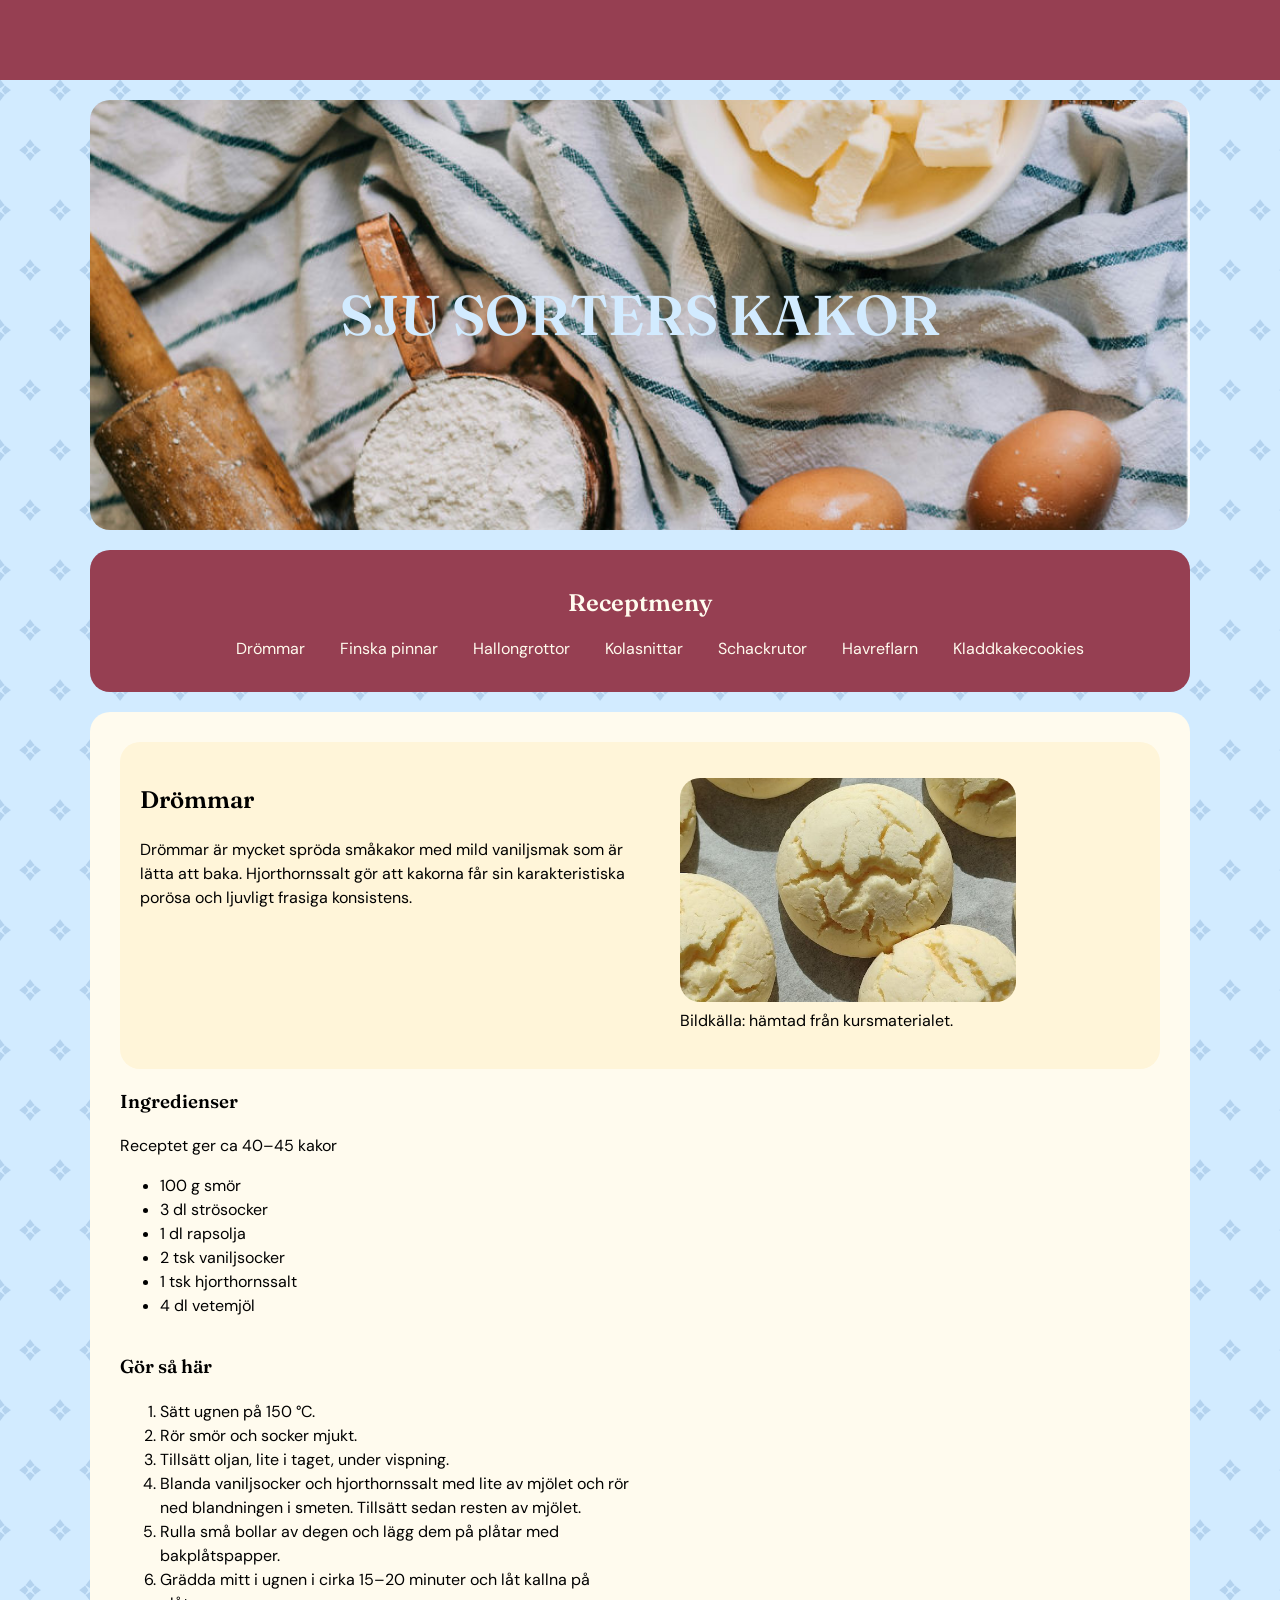
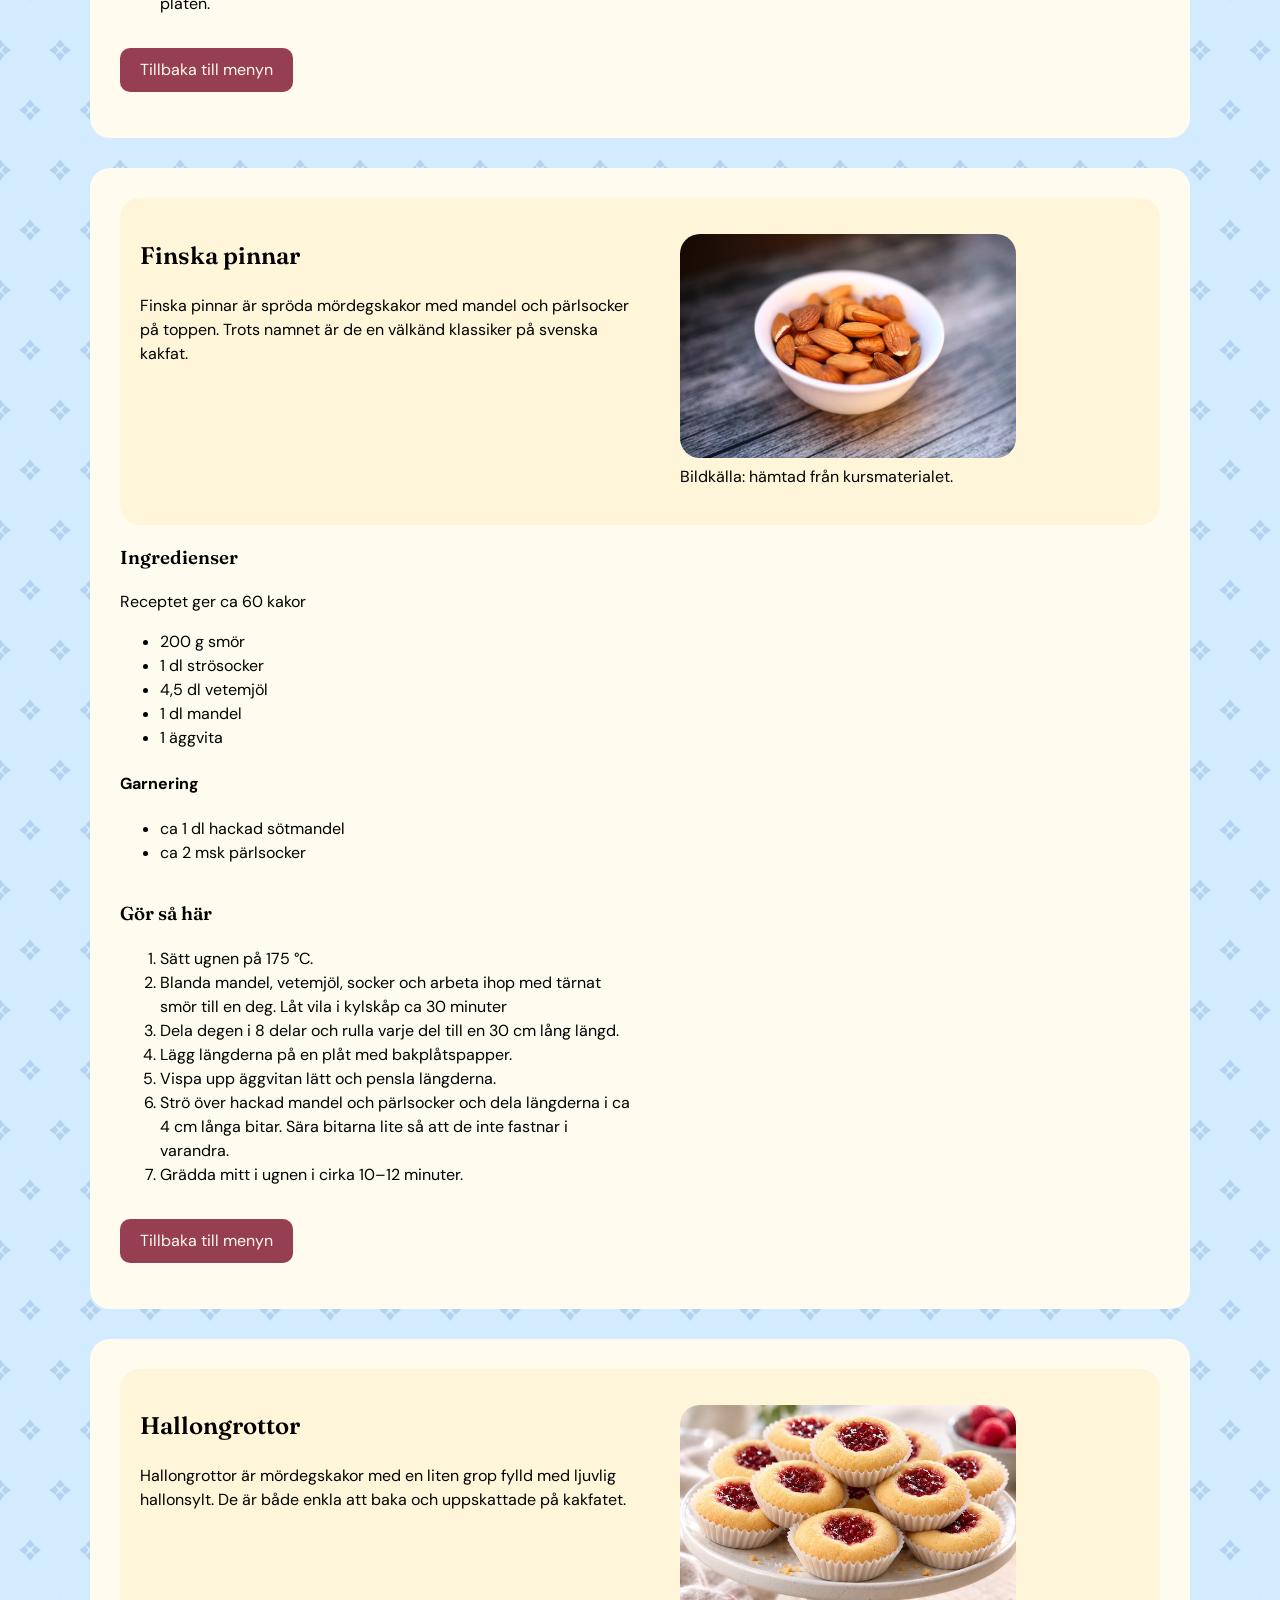
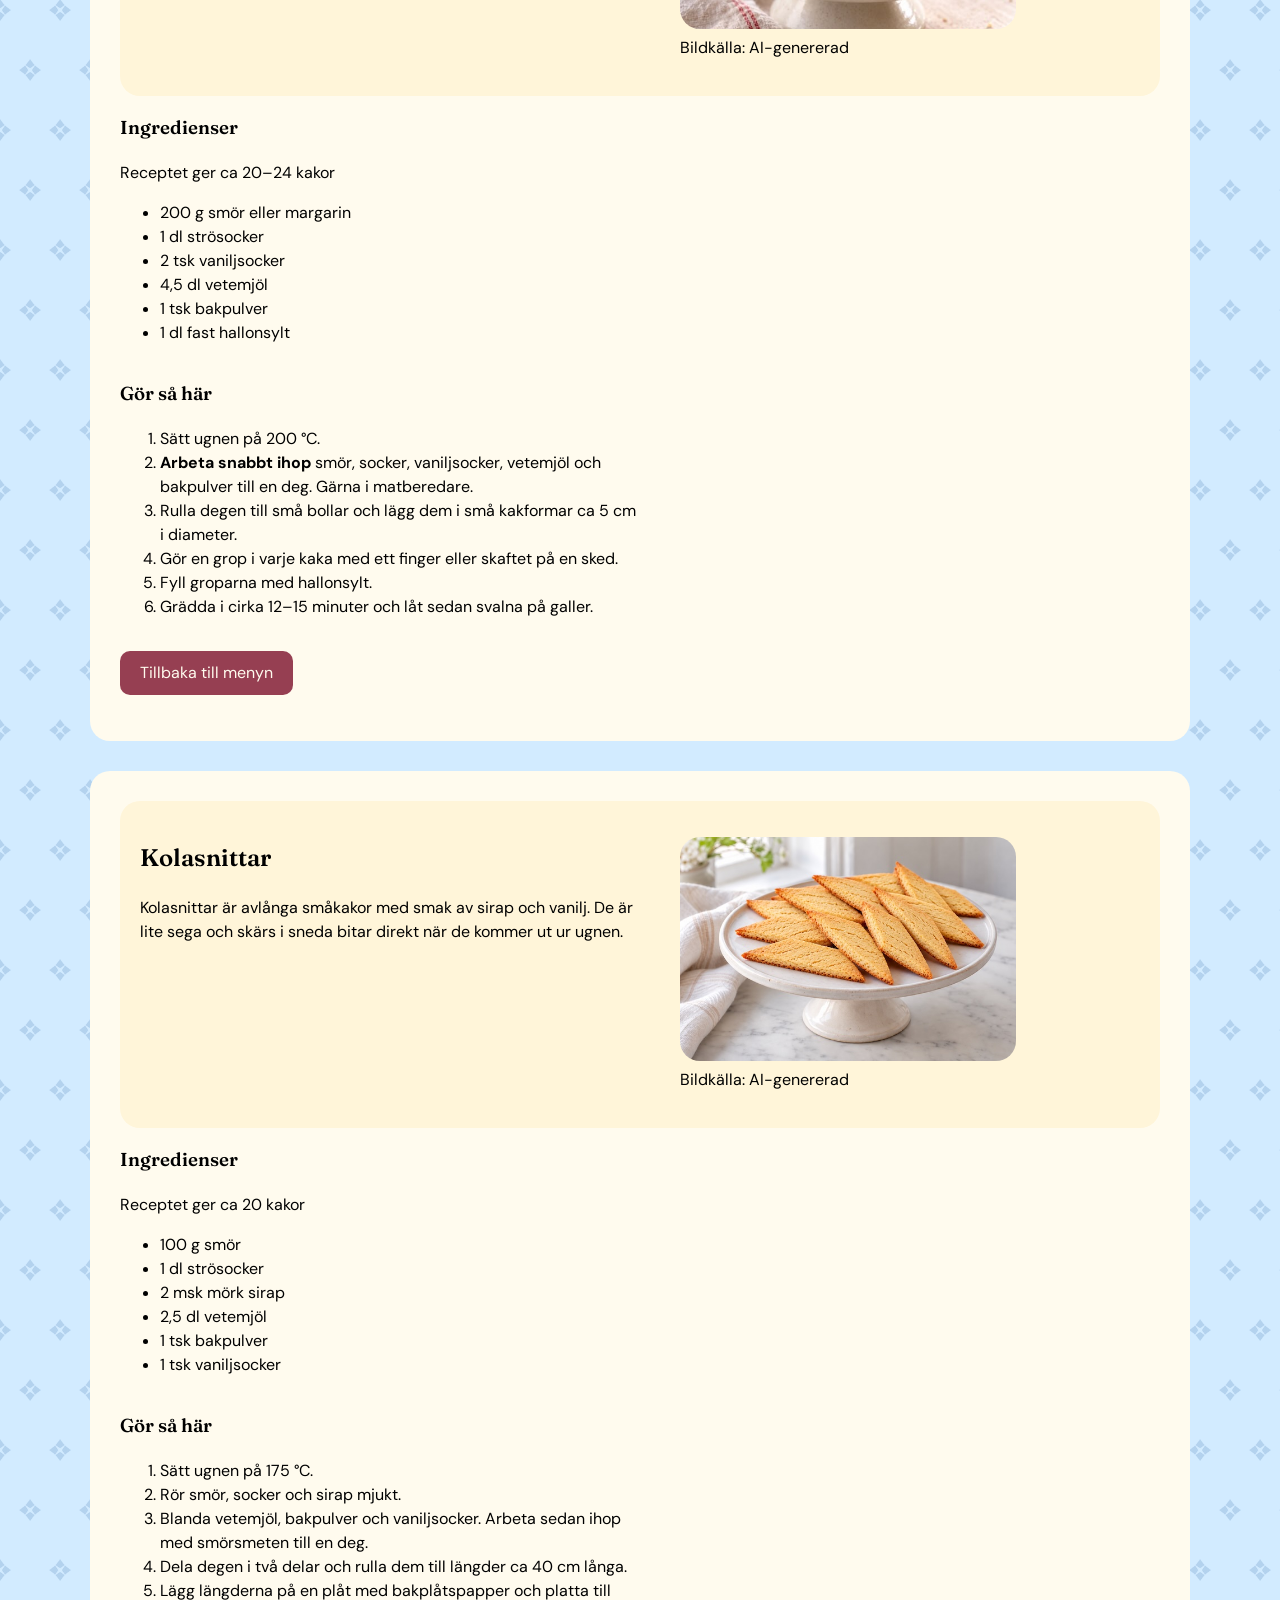
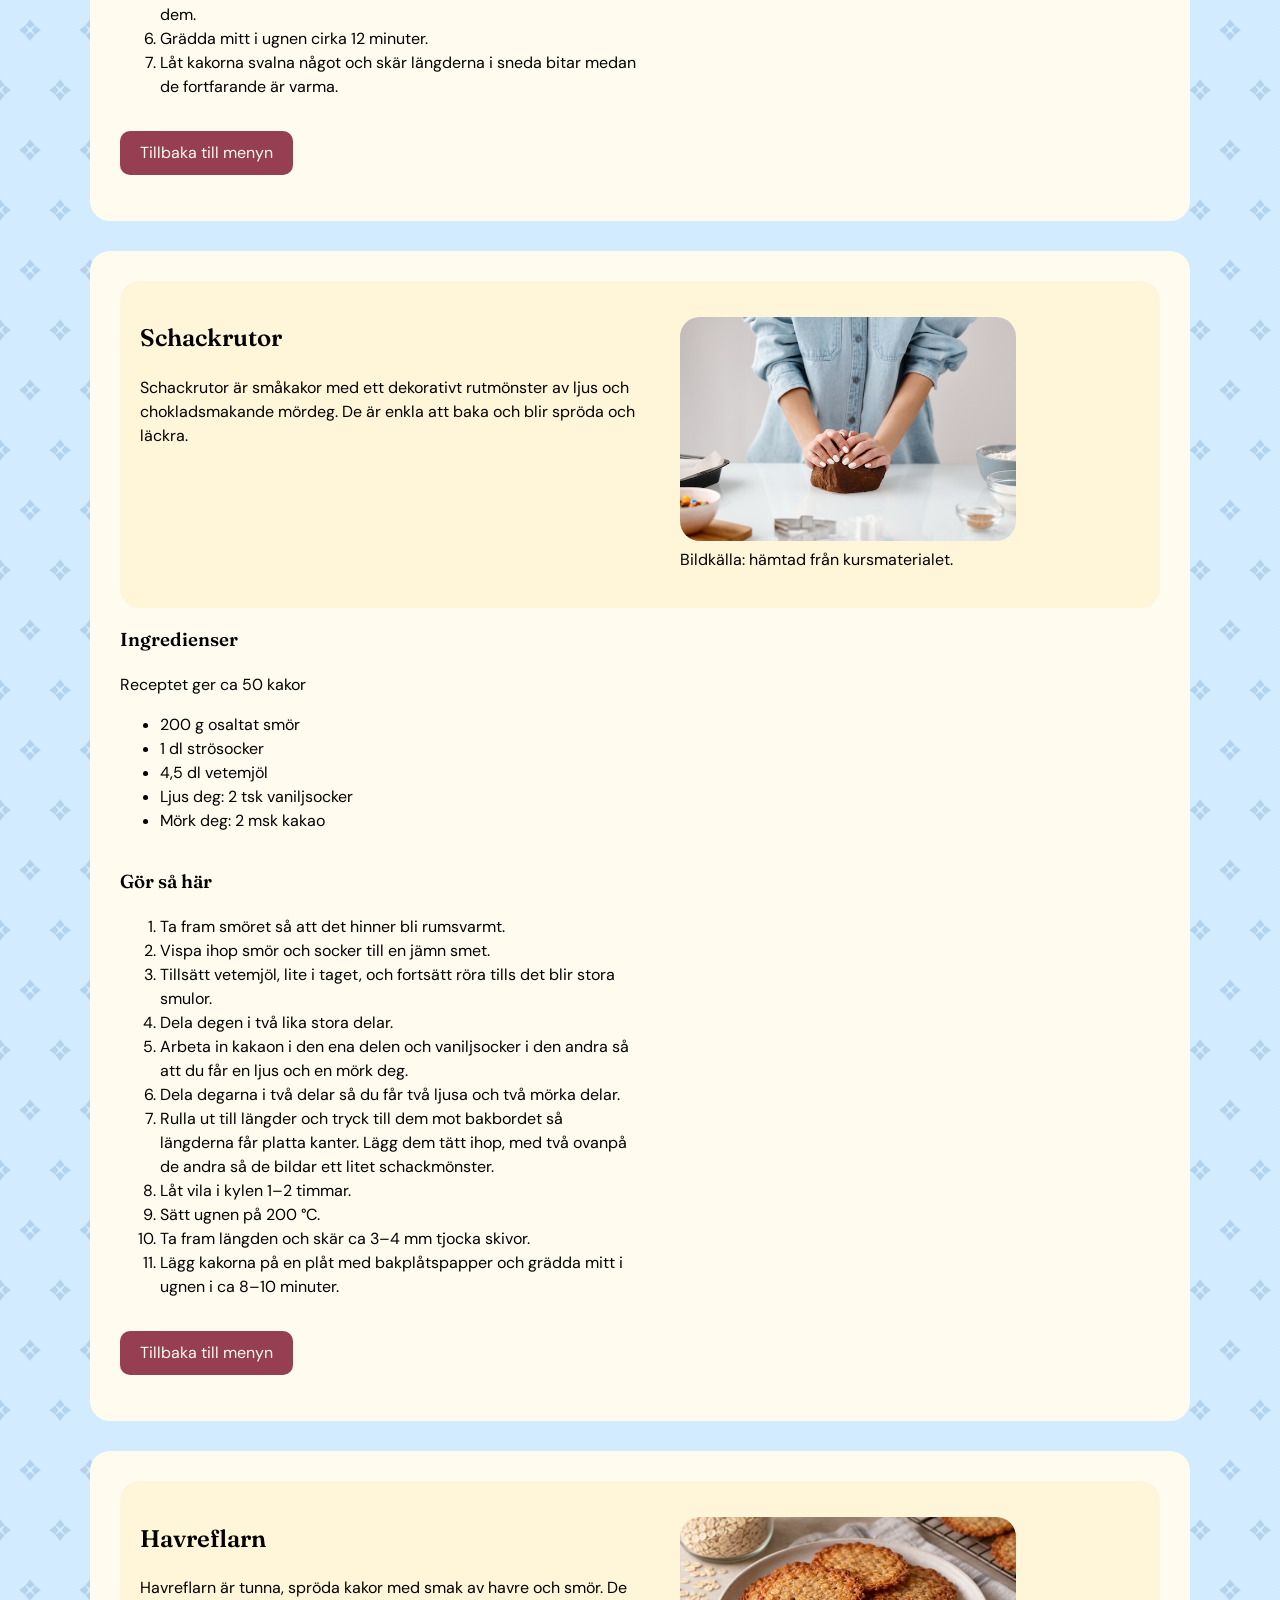
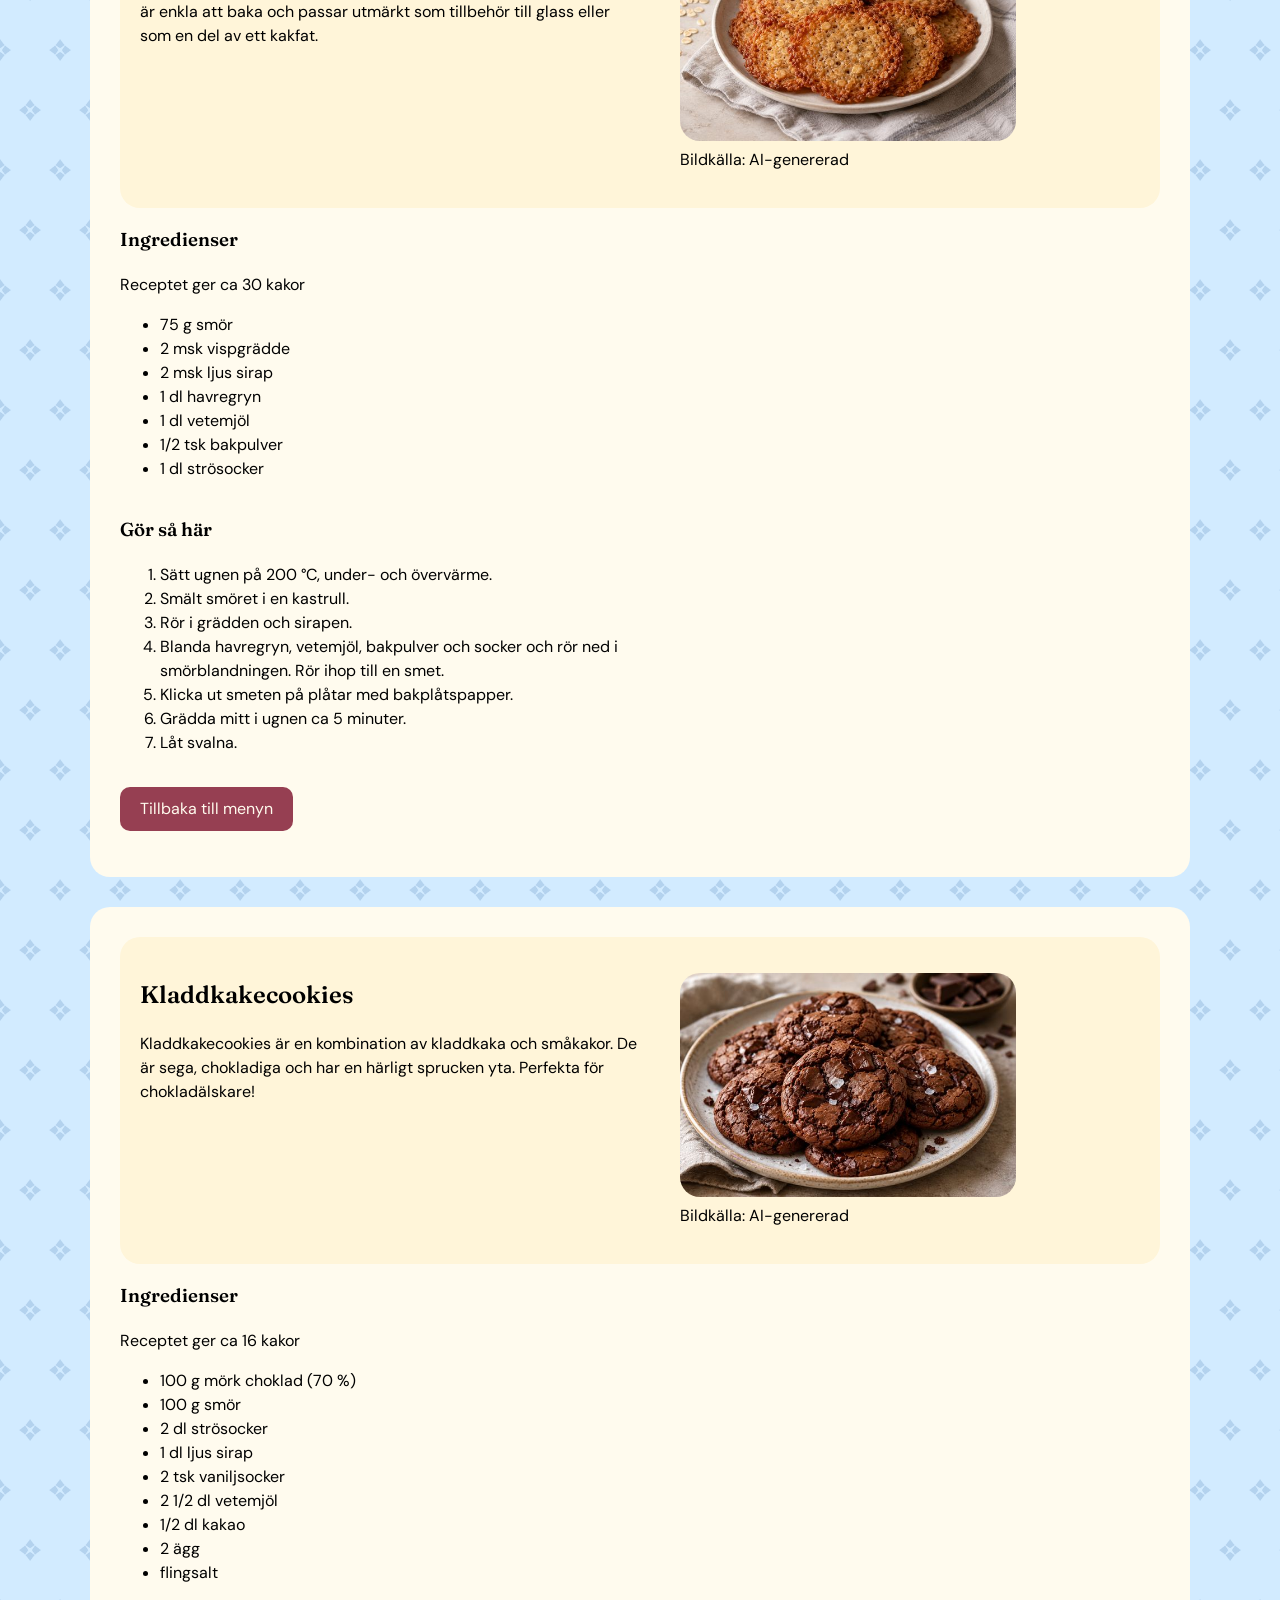
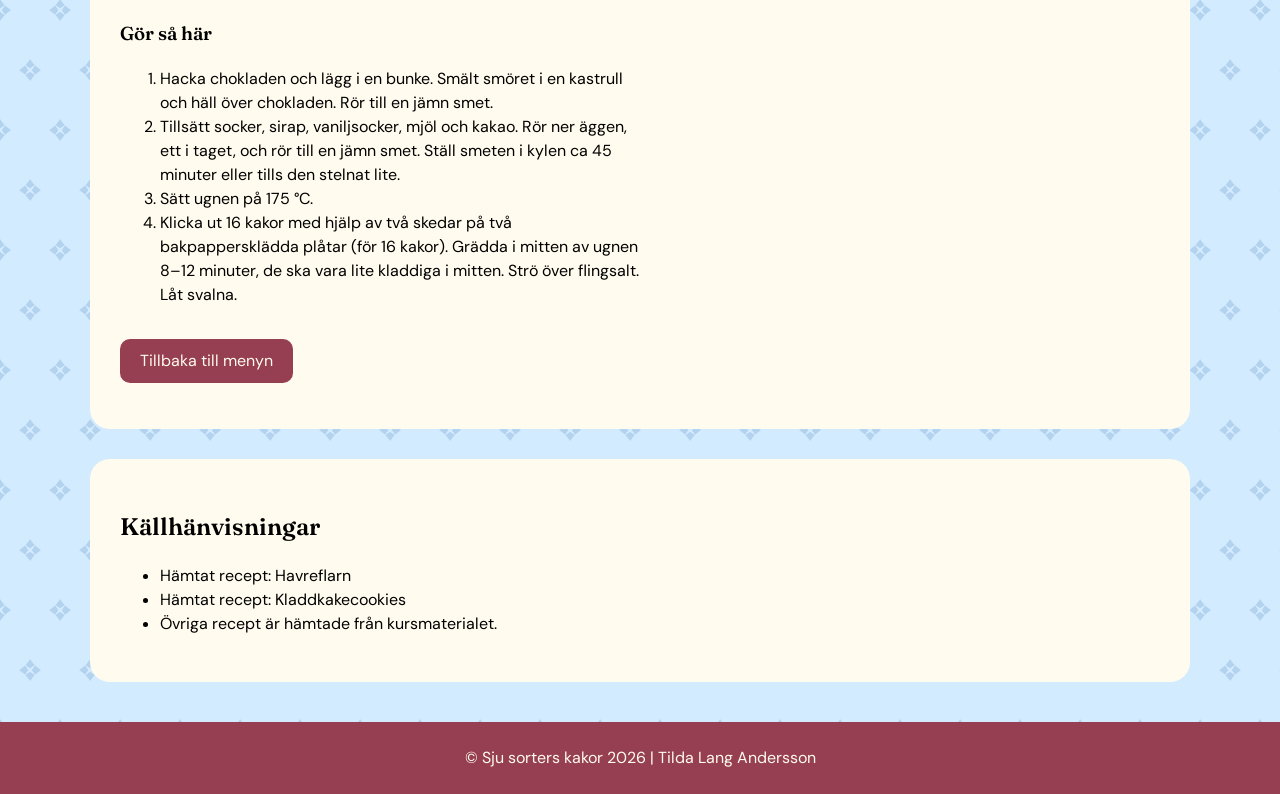
<file: index.html>
<!doctype html>
<!-- Berättar att det är ett HTML5-dokument -->
<html lang="sv">
  <head>
    <meta charset="utf-8">
    <title>Sju Sorters Kakor</title>
    <link rel="stylesheet" href="style.css">
  </head>
  <body>
    <header>
      <h1>SJU SORTERS KAKOR</h1>
    </header>
    <!-- Navigeringsmeny, innehåller interna länkar som leder direkt till respektive recept.
         Href attributet motsvarar receptets id-attribut vilket gör att länkarna pekar på rätt recept.-->
    <nav id="meny">
      <h2>Receptmeny</h2>
      <ul>
        <li><a href="#drommar">Drömmar</a></li>
        <li><a href="#finska-pinnar">Finska pinnar</a></li>
        <li><a href="#hallongrottor">Hallongrottor</a></li>
        <li><a href="#kolasnittar">Kolasnittar</a></li>
        <li><a href="#schackrutor">Schackrutor</a></li>
        <li><a href="#havreflarn">Havreflarn</a></li>
        <li><a href="#kladdkakecookies">Kladdkakecookies</a></li>
      </ul>
    </nav>
    <main>
      <!-- Varje recept har ett eget article-element eftersom det är ett självständigt innehåll. -->
      <!-- Här börjar artikeln om Drömmar -->
      <article id="drommar">
        <div class="recept-topp">
          <div class="recept-intro">
            <h2>Drömmar</h2>
            <p>
              Drömmar är mycket spröda småkakor med mild vaniljsmak som är lätta
              att baka. Hjorthornssalt gör att kakorna får sin karakteristiska
              porösa och ljuvligt frasiga konsistens.
            </p>
          </div>

          <figure>
            <img
              src="bilder/drommar-optimerad.jpg"
              alt="Drömmar, småkakor"
              width="300">
            <figcaption>Bildkälla: hämtad från kursmaterialet.</figcaption>
          </figure>
        </div>

        <!-- Varje recept delas upp i två section-element för att skilja ingredienser från instruktioner. -->
        <section>
          <h3>Ingredienser</h3>
          <p>Receptet ger ca 40–45 kakor</p>
          <!-- Oordnad lista -->
          <ul>
            <li>100 g smör</li>
            <li>3 dl strösocker</li>
            <li>1 dl rapsolja</li>
            <li>2 tsk vaniljsocker</li>
            <li>1 tsk hjorthornssalt</li>
            <li>4 dl vetemjöl</li>
          </ul>
        </section>

        <section>
          <h3>Gör så här</h3>
          <!-- Ordnad lista -->
          <ol>
            <li>Sätt ugnen på 150 °C.</li>
            <li>Rör smör och socker mjukt.</li>
            <li>Tillsätt oljan, lite i taget, under vispning.</li>
            <li>
              Blanda vaniljsocker och hjorthornssalt med lite av mjölet och rör
              ned blandningen i smeten. Tillsätt sedan resten av mjölet.
            </li>
            <li>
              Rulla små bollar av degen och lägg dem på plåtar med
              bakplåtspapper.
            </li>
            <li>
              Grädda mitt i ugnen i cirka 15–20 minuter och låt kallna på
              plåten.
            </li>
          </ol>
        </section>
        <p><a href="#meny">Tillbaka till menyn</a></p>
      </article>

      <!-- Här börjar artikeln om Finska Pinnar -->
      <article id="finska-pinnar">
        <div class="recept-topp">
          <div class="recept-intro">
            <h2>Finska pinnar</h2>
            <p>
              Finska pinnar är spröda mördegskakor med mandel och pärlsocker på
              toppen. Trots namnet är de en välkänd klassiker på svenska kakfat.
            </p>
          </div>

          <figure>
            <img
              src="bilder/finska-pinnar-optimerad.jpg"
              alt="Mandlar"
              width="300">
            <figcaption>Bildkälla: hämtad från kursmaterialet.</figcaption>
          </figure>
        </div>

        <section>
          <h3>Ingredienser</h3>
          <p>Receptet ger ca 60 kakor</p>
          <ul>
            <li>200 g smör</li>
            <li>1 dl strösocker</li>
            <li>4,5 dl vetemjöl</li>
            <li>1 dl mandel</li>
            <li>1 äggvita</li>
          </ul>

          <h4>Garnering</h4>
          <ul>
            <li>ca 1 dl hackad sötmandel</li>
            <li>ca 2 msk pärlsocker</li>
          </ul>
        </section>

        <section>
          <h3>Gör så här</h3>
          <ol>
            <li>Sätt ugnen på 175 °C.</li>
            <li>
              Blanda mandel, vetemjöl, socker och arbeta ihop med tärnat smör
              till en deg. Låt vila i kylskåp ca 30 minuter
            </li>
            <li>
              Dela degen i 8 delar och rulla varje del till en 30 cm lång längd.
            </li>
            <li>Lägg längderna på en plåt med bakplåtspapper.</li>
            <li>Vispa upp äggvitan lätt och pensla längderna.</li>
            <li>
              Strö över hackad mandel och pärlsocker och dela längderna i ca 4
              cm långa bitar. Sära bitarna lite så att de inte fastnar i
              varandra.
            </li>
            <li>Grädda mitt i ugnen i cirka 10–12 minuter.</li>
          </ol>
        </section>
        <p><a href="#meny">Tillbaka till menyn</a></p>
      </article>
      <!-- Här börjar artikeln om Hallongrottor -->
      <article id="hallongrottor">
        <div class="recept-topp">
          <div class="recept-intro">
            <h2>Hallongrottor</h2>
            <p>
              Hallongrottor är mördegskakor med en liten grop fylld med ljuvlig
              hallonsylt. De är både enkla att baka och uppskattade på kakfatet.
            </p>
          </div>

          <figure>
            <img
              src="bilder/hallongrottor-optimerad.jpg"
              alt="Hallongrottor med hallonsylt i mitten"
              width="300">
            <figcaption>Bildkälla: AI-genererad</figcaption>
          </figure>
        </div>

        <section>
          <h3>Ingredienser</h3>
          <p>Receptet ger ca 20–24 kakor</p>
          <ul>
            <li>200 g smör eller margarin</li>
            <li>1 dl strösocker</li>
            <li>2 tsk vaniljsocker</li>
            <li>4,5 dl vetemjöl</li>
            <li>1 tsk bakpulver</li>
            <li>1 dl fast hallonsylt</li>
          </ul>
        </section>

        <section>
          <h3>Gör så här</h3>
          <ol>
            <li>Sätt ugnen på 200 °C.</li>
            <li>
              <strong>Arbeta snabbt ihop </strong> smör, socker, vaniljsocker,
              vetemjöl och bakpulver till en deg. Gärna i matberedare.
            </li>
            <li>
              Rulla degen till små bollar och lägg dem i små kakformar ca 5 cm i
              diameter.
            </li>
            <li>
              Gör en grop i varje kaka med ett finger eller skaftet på en sked.
            </li>
            <li>Fyll groparna med hallonsylt.</li>
            <li>
              Grädda i cirka 12–15 minuter och låt sedan svalna på galler.
            </li>
          </ol>
        </section>
        <p><a href="#meny">Tillbaka till menyn</a></p>
      </article>

      <!-- Här börjar artikeln om Kolasnittar -->
      <article id="kolasnittar">
        <div class="recept-topp">
          <div class="recept-intro">
            <h2>Kolasnittar</h2>
            <p>
              Kolasnittar är avlånga småkakor med smak av sirap och vanilj. De
              är lite sega och skärs i sneda bitar direkt när de kommer ut ur
              ugnen.
            </p>
          </div>

          <figure>
            <img
              src="bilder/kolasnittar-optimerad.jpg"
              alt="Kolasnittar"
              width="300">
            <figcaption>Bildkälla: AI-genererad</figcaption>
          </figure>
        </div>
        <section>
          <h3>Ingredienser</h3>
          <p>Receptet ger ca 20 kakor</p>
          <ul>
            <li>100 g smör</li>
            <li>1 dl strösocker</li>
            <li>2 msk mörk sirap</li>
            <li>2,5 dl vetemjöl</li>
            <li>1 tsk bakpulver</li>
            <li>1 tsk vaniljsocker</li>
          </ul>
        </section>

        <section>
          <h3>Gör så här</h3>
          <ol>
            <li>Sätt ugnen på 175 °C.</li>
            <li>Rör smör, socker och sirap mjukt.</li>
            <li>
              Blanda vetemjöl, bakpulver och vaniljsocker. Arbeta sedan ihop med
              smörsmeten till en deg.
            </li>
            <li>
              Dela degen i två delar och rulla dem till längder ca 40 cm långa.
            </li>
            <li>
              Lägg längderna på en plåt med bakplåtspapper och platta till dem.
            </li>
            <li>Grädda mitt i ugnen cirka 12 minuter.</li>
            <li>
              Låt kakorna svalna något och skär längderna i sneda bitar medan de
              fortfarande är varma.
            </li>
          </ol>
        </section>
        <p><a href="#meny">Tillbaka till menyn</a></p>
      </article>

      <article id="schackrutor">
        <div class="recept-topp">
          <div class="recept-intro">
            <h2>Schackrutor</h2>
            <p>
              Schackrutor är småkakor med ett dekorativt rutmönster av ljus och
              chokladsmakande mördeg. De är enkla att baka och blir spröda och
              läckra.
            </p>
          </div>
          <figure>
            <img
              src="bilder/schackrutor-optimerad.jpg"
              alt="En person arbetar med mörk kakdeg"
              width="300">
            <figcaption>Bildkälla: hämtad från kursmaterialet.</figcaption>
          </figure>
        </div>
        <section>
          <h3>Ingredienser</h3>
          <p>Receptet ger ca 50 kakor</p>
          <ul>
            <li>200 g osaltat smör</li>
            <li>1 dl strösocker</li>
            <li>4,5 dl vetemjöl</li>
            <li>Ljus deg: 2 tsk vaniljsocker</li>
            <li>Mörk deg: 2 msk kakao</li>
          </ul>
        </section>

        <section>
          <h3>Gör så här</h3>
          <ol>
            <li>Ta fram smöret så att det hinner bli rumsvarmt.</li>
            <li>Vispa ihop smör och socker till en jämn smet.</li>
            <li>
              Tillsätt vetemjöl, lite i taget, och fortsätt röra tills det blir
              stora smulor.
            </li>
            <li>Dela degen i två lika stora delar.</li>
            <li>
              Arbeta in kakaon i den ena delen och vaniljsocker i den andra så
              att du får en ljus och en mörk deg.
            </li>
            <li>
              Dela degarna i två delar så du får två ljusa och två mörka delar.
            </li>
            <li>
              Rulla ut till längder och tryck till dem mot bakbordet så
              längderna får platta kanter. Lägg dem tätt ihop, med två ovanpå de
              andra så de bildar ett litet schackmönster.
            </li>
            <li>Låt vila i kylen 1–2 timmar.</li>
            <li>Sätt ugnen på 200 °C.</li>
            <li>Ta fram längden och skär ca 3–4 mm tjocka skivor.</li>
            <li>
              Lägg kakorna på en plåt med bakplåtspapper och grädda mitt i ugnen
              i ca 8–10 minuter.
            </li>
          </ol>
        </section>
        <p><a href="#meny">Tillbaka till menyn</a></p>
      </article>

      <!-- Här börjar artikeln om Havreflarn -->
      <!-- Receptkälla: ICA, Havreflarn
           https://www.ica.se/recept/havreflarn-727607/
      -->
      <article id="havreflarn">
        <div class="recept-topp">
          <div class="recept-intro">
            <h2>Havreflarn</h2>
            <p>
              Havreflarn är tunna, spröda kakor med smak av havre och smör. De
              är enkla att baka och passar utmärkt som tillbehör till glass
              eller som en del av ett kakfat.
            </p>
          </div>
          <figure>
            <img
              src="bilder/havreflarn.jpg"
              alt="Gyllenbruna, tunna havreflarn på ett fat"
              width="300">
            <figcaption>Bildkälla: AI-genererad</figcaption>
          </figure>
        </div>
        <section>
          <h3>Ingredienser</h3>
          <p>Receptet ger ca 30 kakor</p>
          <ul>
            <li>75 g smör</li>
            <li>2 msk vispgrädde</li>
            <li>2 msk ljus sirap</li>
            <li>1 dl havregryn</li>
            <li>1 dl vetemjöl</li>
            <li>1/2 tsk bakpulver</li>
            <li>1 dl strösocker</li>
          </ul>
        </section>

        <section>
          <h3>Gör så här</h3>
          <ol>
            <li>Sätt ugnen på 200 °C, under- och övervärme.</li>
            <li>Smält smöret i en kastrull.</li>
            <li>Rör i grädden och sirapen.</li>
            <li>
              Blanda havregryn, vetemjöl, bakpulver och socker och rör ned i
              smörblandningen. Rör ihop till en smet.
            </li>
            <li>Klicka ut smeten på plåtar med bakplåtspapper.</li>
            <li>Grädda mitt i ugnen ca 5 minuter.</li>
            <li>Låt svalna.</li>
          </ol>
        </section>
        <p><a href="#meny">Tillbaka till menyn</a></p>
      </article>

      <!-- Här börjar artikeln om Kladdkakecookies -->
      <!-- Receptkälla: ICA, Kladdkakecookies
           https://www.ica.se/recept/kladdkakecookies-728835/
      -->
      <article id="kladdkakecookies">
        <div class="recept-topp">
          <div class="recept-intro">
            <h2>Kladdkakecookies</h2>
            <p>
              Kladdkakecookies är en kombination av kladdkaka och småkakor. De
              är sega, chokladiga och har en härligt sprucken yta. Perfekta för
              chokladälskare!
            </p>
          </div>

          <figure>
            <img
              src="bilder/kladdkakecookies.jpg"
              alt="Chokladkakor med sprucken yta och smält choklad på ett fat"
              width="300">
            <figcaption>Bildkälla: AI-genererad</figcaption>
          </figure>
        </div>

        <section>
          <h3>Ingredienser</h3>
          <p>Receptet ger ca 16 kakor</p>
          <ul>
            <li>100 g mörk choklad (70 %)</li>
            <li>100 g smör</li>
            <li>2 dl strösocker</li>
            <li>1 dl ljus sirap</li>
            <li>2 tsk vaniljsocker</li>
            <li>2 1/2 dl vetemjöl</li>
            <li>1/2 dl kakao</li>
            <li>2 ägg</li>
            <li>flingsalt</li>
          </ul>
        </section>

        <section>
          <h3>Gör så här</h3>
          <ol>
            <li>
              Hacka chokladen och lägg i en bunke. Smält smöret i en kastrull
              och häll över chokladen. Rör till en jämn smet.
            </li>
            <li>
              Tillsätt socker, sirap, vaniljsocker, mjöl och kakao. Rör ner
              äggen, ett i taget, och rör till en jämn smet. Ställ smeten i
              kylen ca 45 minuter eller tills den stelnat lite.
            </li>
            <li>Sätt ugnen på 175 °C.</li>
            <li>
              Klicka ut 16 kakor med hjälp av två skedar på två bakpappersklädda
              plåtar (för 16 kakor). Grädda i mitten av ugnen 8–12 minuter, de
              ska vara lite kladdiga i mitten. Strö över flingsalt. Låt svalna.
            </li>
          </ol>
        </section>
        <p><a href="#meny">Tillbaka till menyn</a></p>
      </article>
      <!-- Källhänvisningarna är samlade i ett eget section element eftersom att de utgör ett separat tematiskt avsnitt.
          Det ska vara tydligt för besökaren varifrån recepten kommer-->
      <section class="kallhansvisningar">
        <h2>Källhänvisningar</h2>
        <ul>
          <li>
            <a href="https://www.ica.se/recept/havreflarn-727607/"
              >Hämtat recept: Havreflarn</a
            >
          </li>
          <li>
            <a href="https://www.ica.se/recept/kladdkakecookies-728835/"
              >Hämtat recept: Kladdkakecookies</a
            >
          </li>
          <li>Övriga recept är hämtade från kursmaterialet.</li>
        </ul>
      </section>
    </main>
    <!-- Sidfoten placeras utanför main eftersom
        informationen om webbsidans skapare gäller
        hela dokumentet och inte ett enskilt recept.-->
    <footer>
      <p>&copy; Sju sorters kakor 2026 | Tilda Lang Andersson</p>
    </footer>
  </body>
</html>
</file>
<file: style.css>
/* Importerar typsnitten DM Sans och Fraunces från Google Fonts */
@import url('https://fonts.googleapis.com/css2?family=DM+Sans:wght@400;500;700&family=Fraunces:wght@400;500;600;700&display=swap');

/* Grundläggande stilsättning av webbsidan */
body {
    background-color: #D2EBFF;
    background-image: url("bilder/geometriskt-retromonster-forskjutet.png");
    background-repeat: repeat;
    background-size: 120px 120px;
    font-family: "DM Sans", Arial, sans-serif;
    font-size: 16px;
    line-height: 1.5;
    margin: 0;
/* Skapar en vinröd inramning högst upp på webbsidan */
    border-top: 80px solid #963F52;
}
/* Headerns färger, rundade hörn och storlek */
header {
    background-image: url("bilder/lauren-gray-ingredients-unsplash.optimerad2.jpg");
    background-size: cover;
    background-position: center 35%;
    color: #D2EBFF;
    border-radius: 20px;
    padding: 40px 20px;
/* Gör headern till en flexbox för att centrera innehållet */
    min-height: 350px;
    display: flex;
    align-items: center;
    justify-content: center;
    margin: 20px 90px 20px;
}
/* Centrerar och förstorar webbplatsens huvudrubrik */
header h1 {
    text-align: center;
    font-size: 56px;
}
/* Använder Fraunces för att ge alla rubriker ett enhetligt utseende */
h1, h2, h3 {
    font-family: "Fraunces", Georgia, serif;
    font-weight: 600;
}
/* Begränsar textradernas längd för att förbättra läsbarheten */
p {
    max-width: 65ch;
}
/* Navigeringsmenyns utseende */
nav {
    background-color: #963F52;
    border-radius: 20px;
    padding: 15px 20px;
    margin: 20px 90px 0;
}

/* Placerar receptmenyn horisontellt */
nav ul {
    display: flex;
    /* Tar bort listans punktmarkeringar */
    list-style: none;
    /* Skapar mellanrum mellan receptlänkarna */
    gap: 35px;
    justify-content: center;
}

/* Centrerar navigeringsmenyns rubrik */
nav h2 {
    text-align: center;
    color: #FFFBEE;
    margin-bottom: 0;
}

/* Receptlänkarnas textfärg */
nav a {
    color: #FFFBEE;
    text-decoration: none;
}

/* Ger visuell feedback när muspekaren hålls över en receptlänk */
nav a:hover {
    text-decoration: underline;
}

/* Gör det tydligt vilken länk som har tangentbordsfokus */
nav a:focus-visible {
    text-decoration: underline;
    outline: 2px solid #FFFBEE;
    outline-offset: 4px;
}

/* Begränsar huvudinnehållets bredd och centrerar det på sidan */
main {
    margin: 0 90px auto;
}

/* Skapar en separat ruta för varje recept */
main article {
    padding: 30px;
    border-radius: 20px;
    background-color: #FFFBEE;
    margin-bottom: 30px;
    display: grid;
    grid-template-columns: 1fr 1fr;
    align-content: start;
    margin-top: 20px;
}

/* Grupperar receptets rubrik, beskrivning och bild */
main article .recept-topp {
    grid-column: 1 / 3;
    display: grid;
    grid-template-columns: 1fr 1fr;
    background-color: #FFF5D9;
    border-radius: 20px;
    padding: 20px;
}
/* Placerar ingredienserna under den ljusgula rutan */
main article > section:nth-of-type(1) {
    grid-column: 1;
    grid-row: 2;

}
/* Placerar rubrik och beskrivning till vänster */
main article .recept-intro {
    grid-column: 1;
    grid-row: 1;
}
/* Placerar instruktionerna under ingredienserna */
main article > section:nth-of-type(2) {
    grid-column: 1;
    grid-row: 3;
}

/* Placerar receptbilden till höger om rubriken och beskrivningen */
main article figure {
    grid-column: 2;
    grid-row: 1;
}

/* Ger receptbilderna ett liggande format med rundade hörn */
main article figure img {
    width: 80%;
    aspect-ratio: 3 / 2;
    object-fit: cover;
    border-radius: 20px;
}

/* Placerar länken längst ner i receptkortet */
main article > p:last-child {
    grid-column: 1;
    grid-row: 6;
}
/* Utformar länken tillbaka till menyn som en knapp*/
main article > p:last-child a {
    display: inline-block;
    background-color: #963F52;
    color: #FFFBEE;
    padding: 10px 20px;
    border-radius: 10px;
    text-decoration: none;
}
/* Ger visuell feedback när muspekaren hålls över knappen */
main article > p:last-child a:hover {
    background-color: #FFFBEE;
    color: #963F52;
}
/* Gör det tydligt vilken knapp som har tangentbordsfokus */
main article > p:last-child a:focus-visible {
    outline: 2px solid #963F52;
    outline-offset: 4px;
}
.kallhansvisningar {
    background-color: #FFFBEE;
    border-radius: 20px;
    padding: 30px;
    margin: 20px 0px 40px;
}
/* Sidfotens utseende och placering */
footer {
    background-color: #963F52;
    color: #FFFBEE;
    text-align: center;
    padding: 8px 20px;
    border-radius: 0;
    margin: 20px 0 0;
    display: flex;
    justify-content: center;
}
.kallhansvisningar a {
    color: #000000;
    text-decoration: none;
}
.kallhansvisningar a:hover {
    color: #963F52;
    text-decoration: underline;
}
.kallhansvisningar a:focus-visible {
    outline: 2px solid #963F52;
    outline-offset: 4px;
}
</file>
